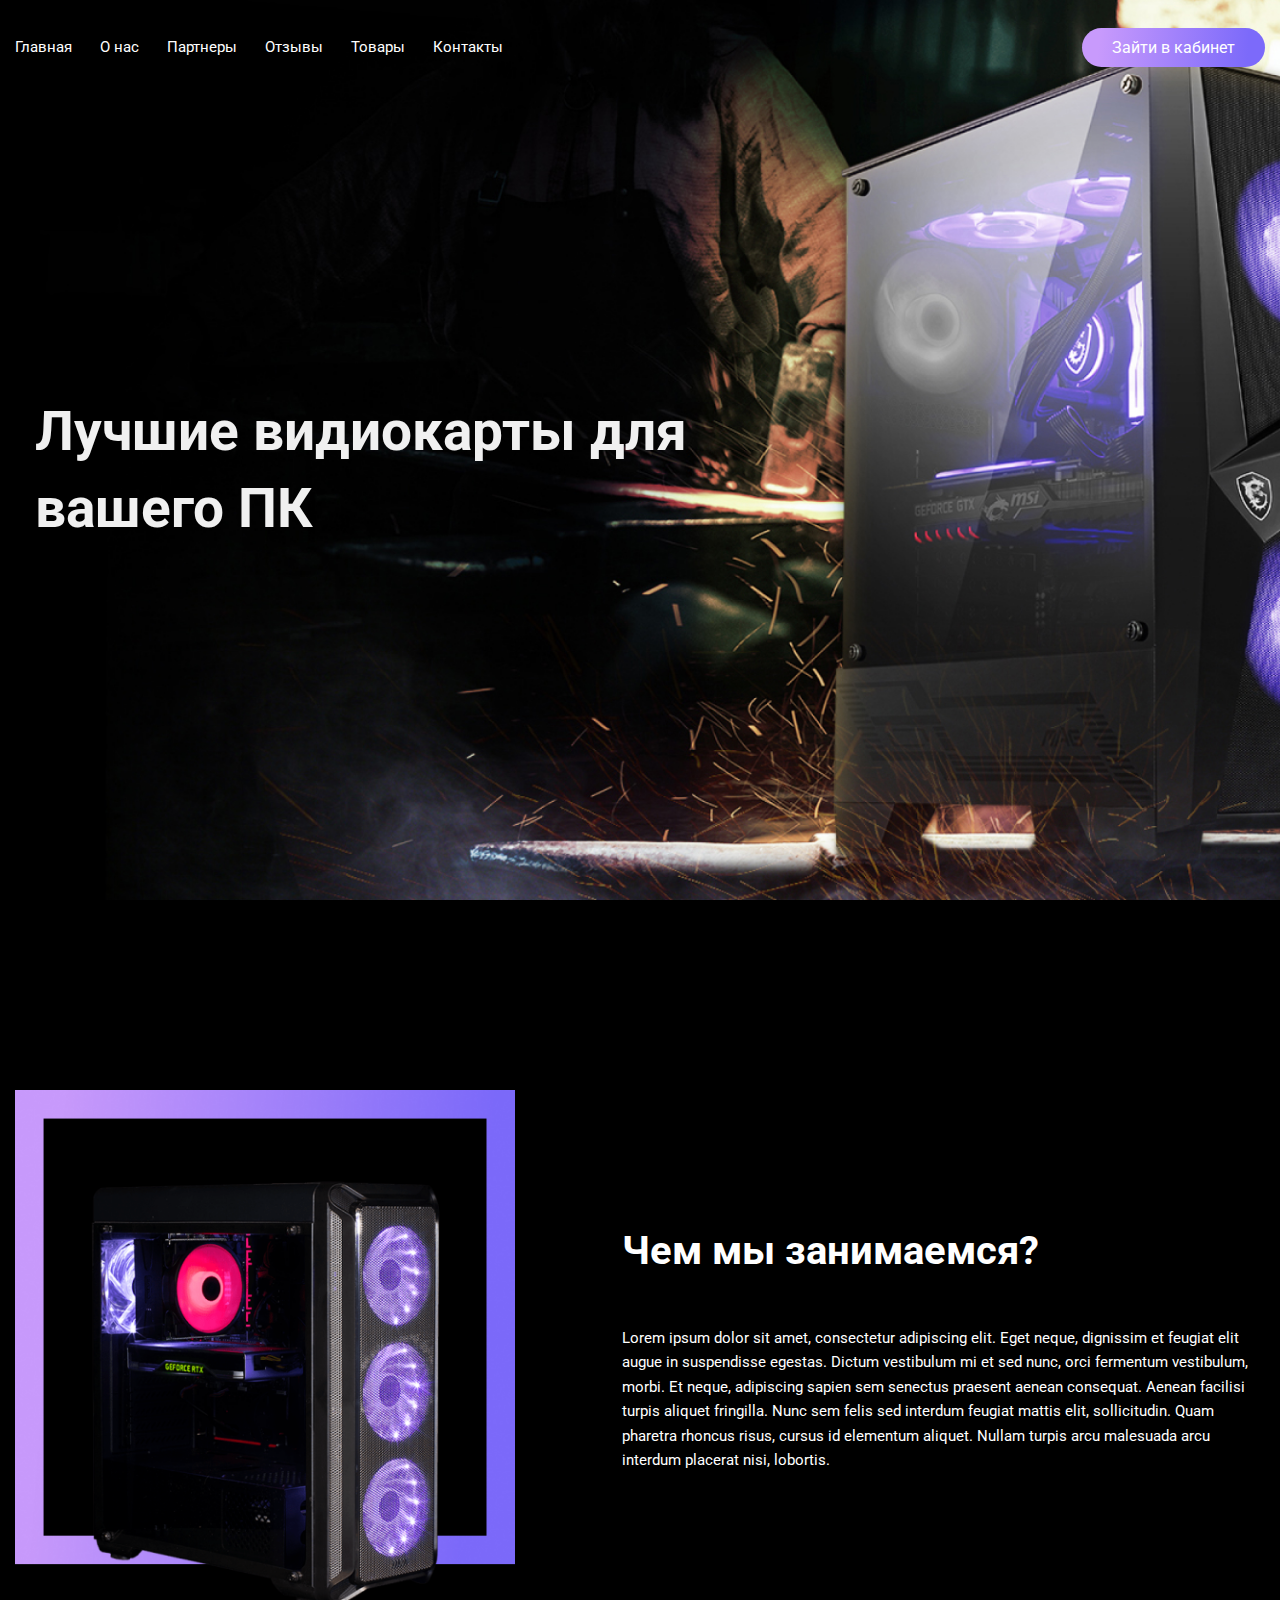
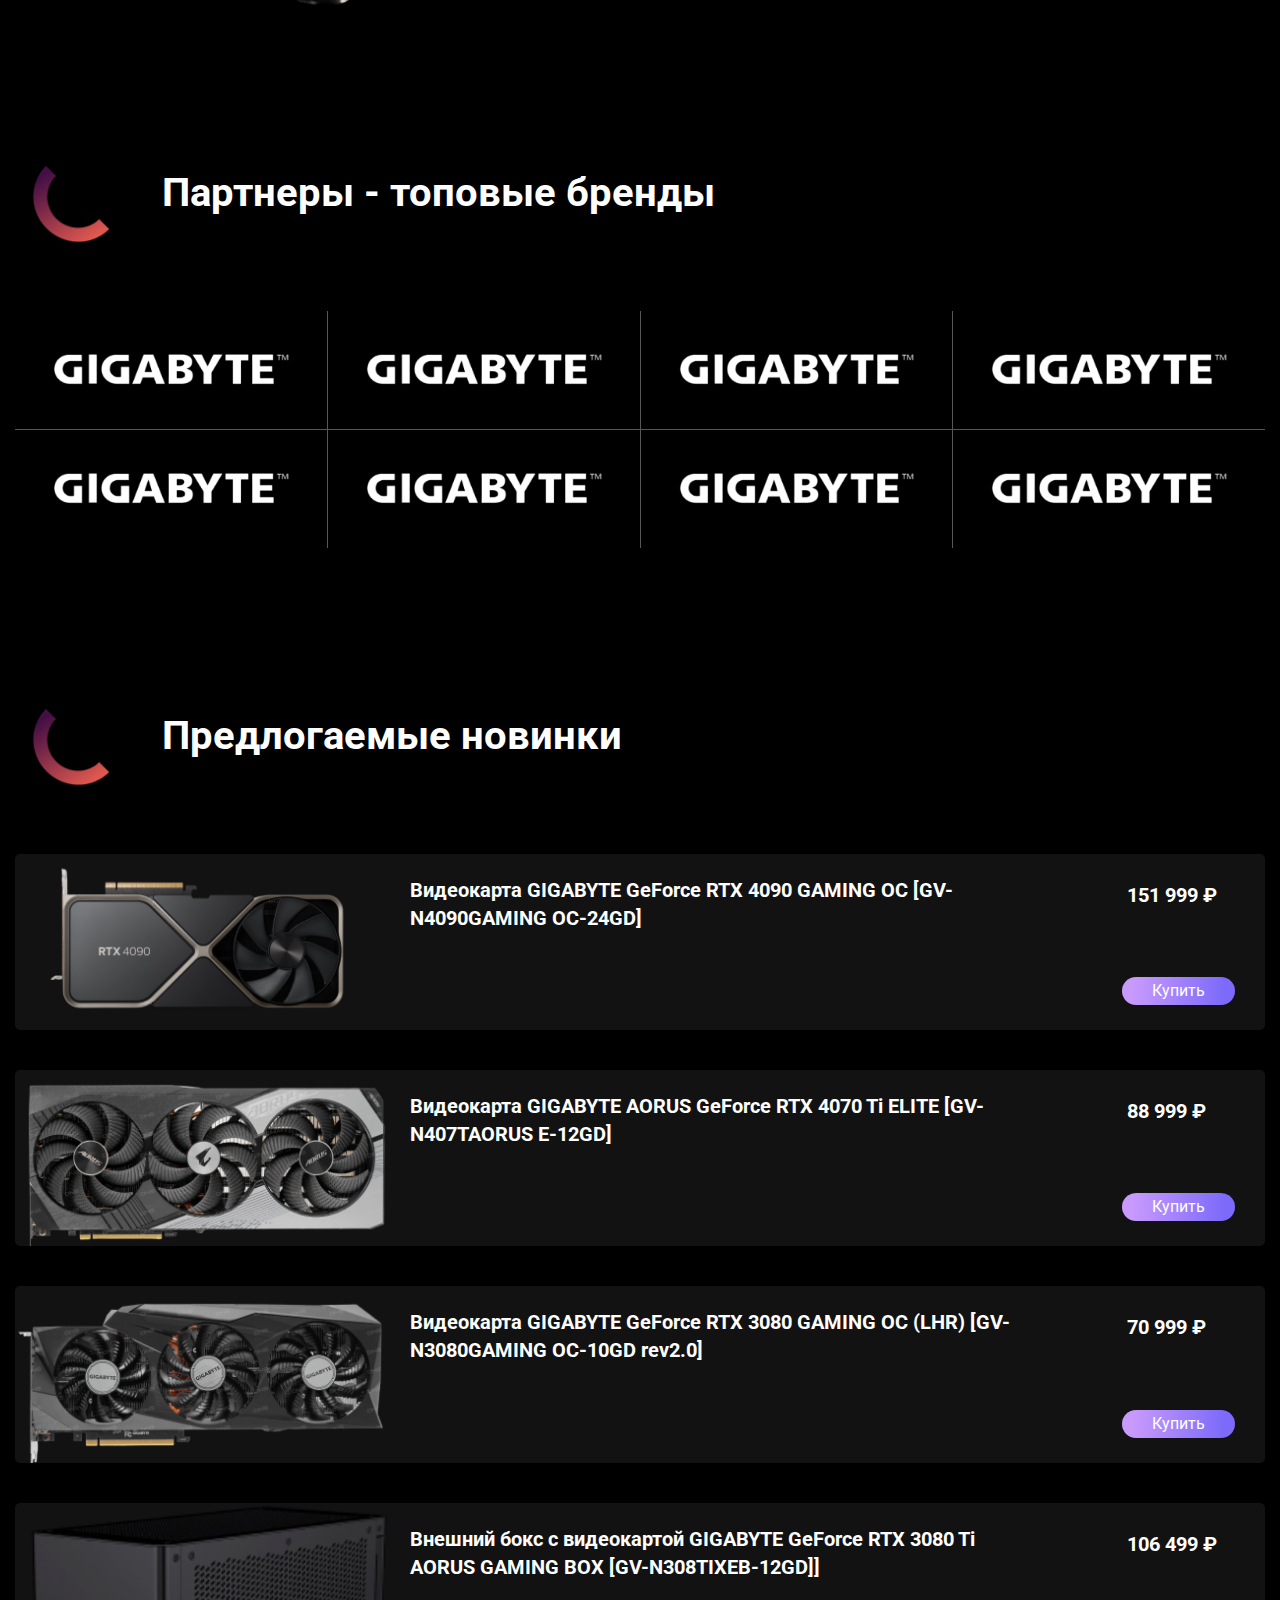
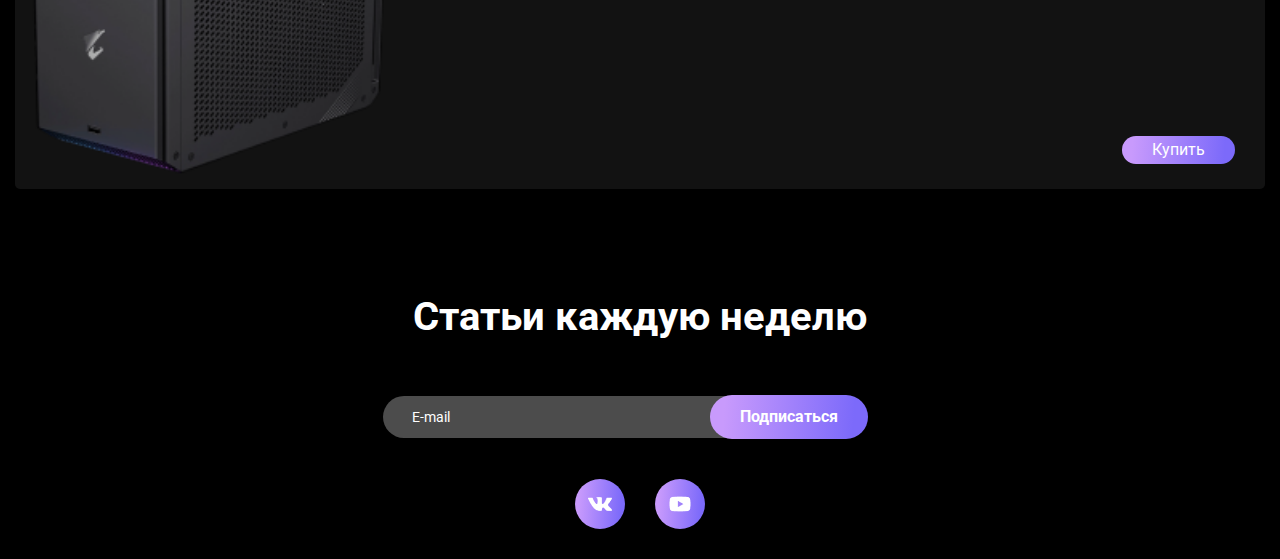
<file: index.html>
<!DOCTYPE html>
<html lang="ru">

<head>

   <!-- fonts -->
   <link rel="preconnect" href="https://fonts.googleapis.com">
   <link rel="preconnect" href="https://fonts.gstatic.com" crossorigin>
   <link href="https://fonts.googleapis.com/css2?family=Roboto:wght@400;700&display=swap" rel="stylesheet">
   <!-- /fonts -->

   <link rel="stylesheet" href="style/style.css">

   <meta charset="UTF-8">
   <meta name=description>
   <meta http-equiv="X-UA-Compatible" content="IE=edge">
   <meta name="viewport" content="width=device-width, initial-scale=1.0">

   <title>MyGame</title>

</head>

<body>
   <div class="wrapper">
      <!-- header -->
      <header class="header">
         <div class="header__conteiner">
            <div class="header__body">

               <!-- nav bar -->
               <div class="header__nav nav">
                  <nav class="nav">
                     <ul class="nav__list">
                        <li class="nav__item">
                           <a href="#" class="nav__link">Главная</a>
                        </li>
                        <li class="nav__item">
                           <a href="#" class="nav__link">О нас</a>
                        </li>
                        <li class="nav__item">
                           <a href="#" class="nav__link">Партнеры</a>
                        </li>
                        <li class="nav__item">
                           <a href="#" class="nav__link">Отзывы</a>
                        </li>
                        <li class="nav__item">
                           <a href="#" class="nav__link">Товары</a>
                        </li>
                        <li class="nav__item">
                           <a href="#" class="nav__link">Контакты</a>
                        </li>
                     </ul>
                  </nav>
               </div>
               <!-- /nav bar -->

               <button class="header__button">
                  Зайти в кабинет
               </button>
            </div>
         </div>
      </header>
      <!-- /header -->

      <!-- main -->
      <main class="main">
         <article class="hero">
            <div class="hero__conteiner _conteiner">
               <div class="hero__body">
                  <h1 class="hero__title">
                     Лучшие видиокарты для вашего ПК
                  </h1>
               </div>
            </div>
         </article>

         <section class="about">
            <div class="about__conteiner _conteiner">
               <div class="about__body">
                  <img class="about__img" src="img/about__img.png" alt="about__img">
                  <div class="about__text">
                     <h2 class="about__title">Чем мы занимаемся?</h2>
                     <p class="about__p">Lorem ipsum dolor sit amet, consectetur adipiscing elit. Eget neque, dignissim
                        et feugiat elit augue in suspendisse egestas. Dictum vestibulum mi et sed nunc, orci fermentum
                        vestibulum, morbi. Et neque, adipiscing sapien sem senectus praesent aenean consequat. Aenean
                        facilisi turpis aliquet fringilla. Nunc sem felis sed interdum feugiat mattis elit,
                        sollicitudin. Quam pharetra rhoncus risus, cursus id elementum aliquet. Nullam turpis arcu
                        malesuada arcu interdum placerat nisi, lobortis. </p>
                  </div>
               </div>
            </div>
         </section>

         <section class="partners">
            <div class="partners__conteiner _conteiner">
               <div class="partners__text">
                  <img src="img/sircel.png" alt="sircel">
                  <h2 class="partners__title">Партнеры - топовые бренды</h2>
               </div>
               <div class="partners__body">
                  <table class="partners__table">
                     <tr>
                        <td><img src="img/gigabyte-logo.png" alt="gigabyte-logo"></td>
                        <td><img src="img/gigabyte-logo.png" alt="gigabyte-logo"></td>
                        <td><img src="img/gigabyte-logo.png" alt="gigabyte-logo"></td>
                        <td><img src="img/gigabyte-logo.png" alt="gigabyte-logo"></td>
                     </tr>
                     <tr>
                        <td><img src="img/gigabyte-logo.png" alt="gigabyte-logo"></td>
                        <td><img src="img/gigabyte-logo.png" alt="gigabyte-logo"></td>
                        <td><img src="img/gigabyte-logo.png" alt="gigabyte-logo"></td>
                        <td><img src="img/gigabyte-logo.png" alt="gigabyte-logo"></td>
                     </tr>
                  </table>
               </div>
            </div>
         </section>

         <section class="novelties">
            <div class="novelties__conteiner _conteiner">
               <div class="novelties__text">
                  <img src="img/sircel.png" alt="sircel">
                  <h3 class="novelties__title">Предлогаемые новинки</h3>
               </div>

               <div class="novelties__card card">
                  <div class="card">
                     <div class="card__body">
                        <img class="card__img" src="img/RTX-4090.png" alt="RTX-4090">

                        <div class="card__text">
                           <h4 class="card__title">Видеокарта GIGABYTE GeForce RTX 4090 GAMING OC
                              [GV-N4090GAMING OC-24GD]</h4>

                           <div class="card__buy">
                              <div class="card__price">151 999 ₽</div>
                              <a href="html/productRtx4090.htm" class="card__button">
                                 <span>
                                    Купить
                                 </span>
                                 <img src="img/corzina.png" alt="corzina">
                              </a>
                           </div>
                        </div>
                     </div>
                  </div>

                  <div class="card">
                     <div class="card__body">
                        <img class="card__img" src="img/rtx-4070-ti.png" alt="RTX-4070-ti">

                        <div class="card__text">
                           <h4 class="card__title">Видеокарта GIGABYTE AORUS GeForce RTX 4070 Ti ELITE [GV-N407TAORUS E-12GD]</h4>

                           <div class="card__buy">
                              <div class="card__price">88 999 ₽</div>
                              <a href="html/productRtx4070-ti.htm" class="card__button">
                                 <span>
                                    Купить
                                 </span>
                                 <img src="img/corzina.png" alt="corzina">
                              </a>
                           </div>
                        </div>
                     </div>
                  </div>

                  <div class="card">
                     <div class="card__body">
                        <img class="card__img" src="img/rtx-3080.png" alt="RTX-3080">

                        <div class="card__text">
                           <h4 class="card__title">Видеокарта GIGABYTE GeForce RTX 3080 GAMING OC (LHR) [GV-N3080GAMING OC-10GD rev2.0]</h4>

                           <div class="card__buy">
                              <div class="card__price">70 999 ₽</div>
                              <a href="html/productRtx3080.htm" class="card__button">
                                 <span>
                                    Купить
                                 </span>
                                 <img src="img/corzina.png" alt="corzina">
                              </a>
                           </div>
                        </div>
                     </div>
                  </div>

                  <div class="card">
                     <div class="card__body">
                        <img class="card__img" src="img/rtx-3080-ti.png" alt="RTX-3080-ti">

                        <div class="card__text">
                           <h4 class="card__title">Внешний бокс с видеокартой GIGABYTE GeForce RTX 3080 Ti AORUS GAMING BOX [GV-N308TIXEB-12GD]]</h4>

                           <div class="card__buy">
                              <div class="card__price">106 499 ₽</div>
                              <a href="html/productRtx3080-ti.htm" class="card__button">
                                 <span>
                                    Купить
                                 </span>
                                 <img src="img/corzina.png" alt="corzina">
                              </a>
                           </div>
                        </div>
                     </div>
                  </div>

               </div>
            </div>
         </section>
      </main>
      <!-- /main -->

      <footer class="footer">
         <div class="footer__conteiner _conteiner">
            <div class="footer__body">
               <h2 class="footer__title">Статьи каждую неделю</h2>
               <form action="" class="footer__form form">
                  <input type="email" class="form__email" placeholder="E-mail">
                  <button class="form__submit">Подписаться</button>
               </form>
               <nav class="footer__nav ">
                     <a href="https://vk.com/id287400942" target="_blank" class="footer__social">
                        <img src="img/vk.png" alt="vk">
                     </a>
                  <a href="https://www.youtube.com/channel/UCeGQLW2G86-ghLwMhpUsN" target="_blank" class="footer__social">
                     <img src="img/youtube.png" alt="youtube">
                  </a>
               </nav>
            </div>
         </div>
      </footer>
   </div>
</body>

</html>
</file>
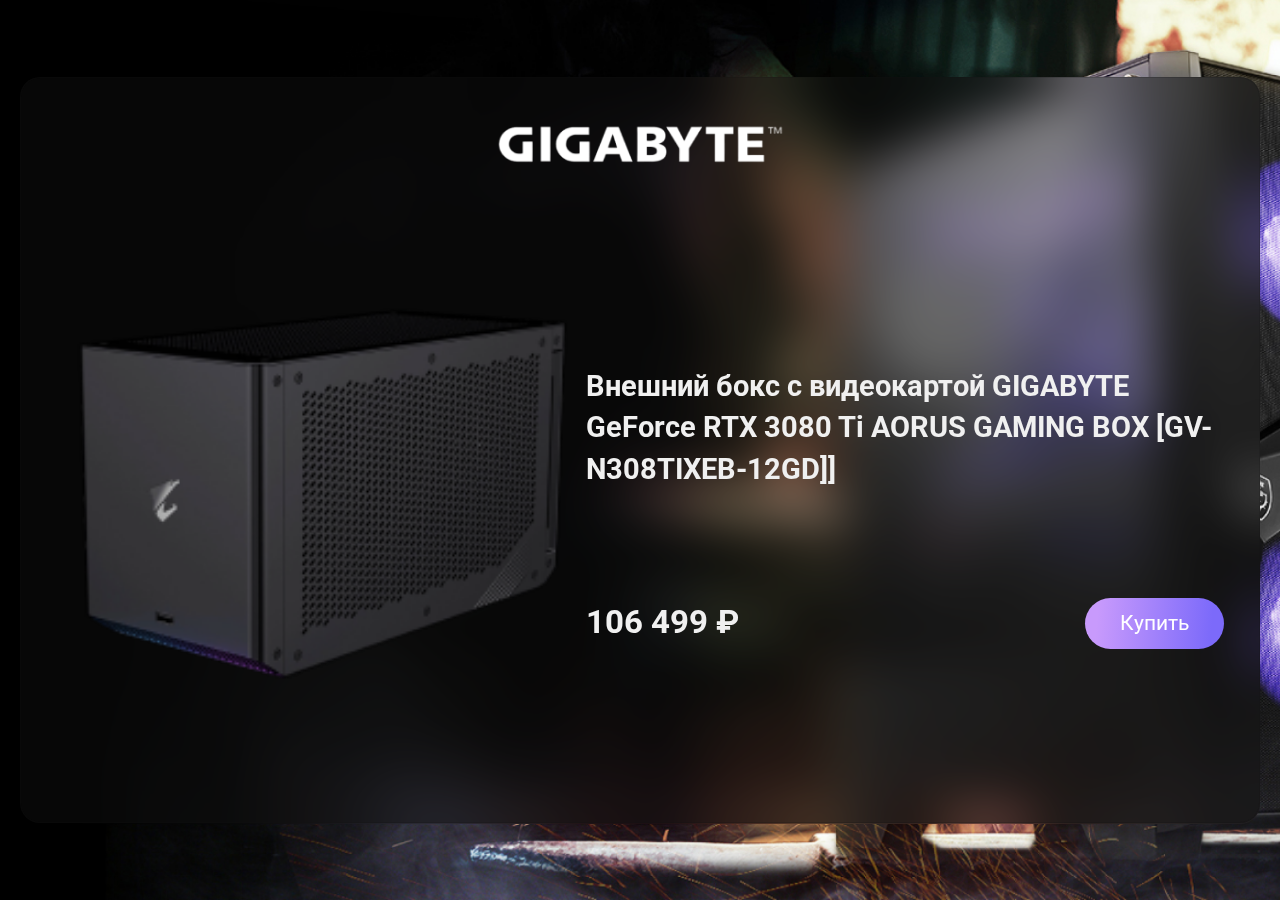
<file: html/productRtx3080-ti.htm>
<!DOCTYPE html>
<html lang="ru">

<head>
   <!-- fonts -->
   <link rel="preconnect" href="https://fonts.googleapis.com">
   <link rel="preconnect" href="https://fonts.gstatic.com" crossorigin>
   <link href="https://fonts.googleapis.com/css2?family=Roboto:wght@400;700&display=swap" rel="stylesheet">
   <!-- /fonts -->

   <link rel="stylesheet" href="../style/product.css">

   <meta charset="UTF-8">
   <meta name=description>
   <meta http-equiv="X-UA-Compatible" content="IE=edge">
   <meta name="viewport" content="width=device-width, initial-scale=1.0">

   <title>RTX 3080-ti</title>
</head>

<body>
   <div class="wrapper">
      <main class="main">
         <section class="product">
            <div class="product__conteiner">
               <div class="product__header">
                  <h1 class="product__company">
                     <img src="../img/gigabyte-logo.png" alt="gigabyte-logo">
                  </h1>
               </div>
               <div class="product__main">
                  <div class="product__body">
                     <img src="../img/rtx-3080-ti.png" alt="RTX-3080-ti" class="product__img">

                     <div class="product__text">
                        <h2 class="product__title">Внешний бокс с видеокартой GIGABYTE GeForce RTX 3080 Ti AORUS GAMING BOX [GV-N308TIXEB-12GD]]</h2>

                        <div class="product__buy">
                           <div class="product__price">106 499 ₽</div>
                           <a href="../index.html" class="product__button">
                              <span>Купить</span>
                              <img src="../img/corzina.png" alt="corzina">
                           </a>
                        </div>
                     </div>
                  </div>
               </div>
            </div>
         </section>
      </main>
   </div>
</body>

</html>
</file>
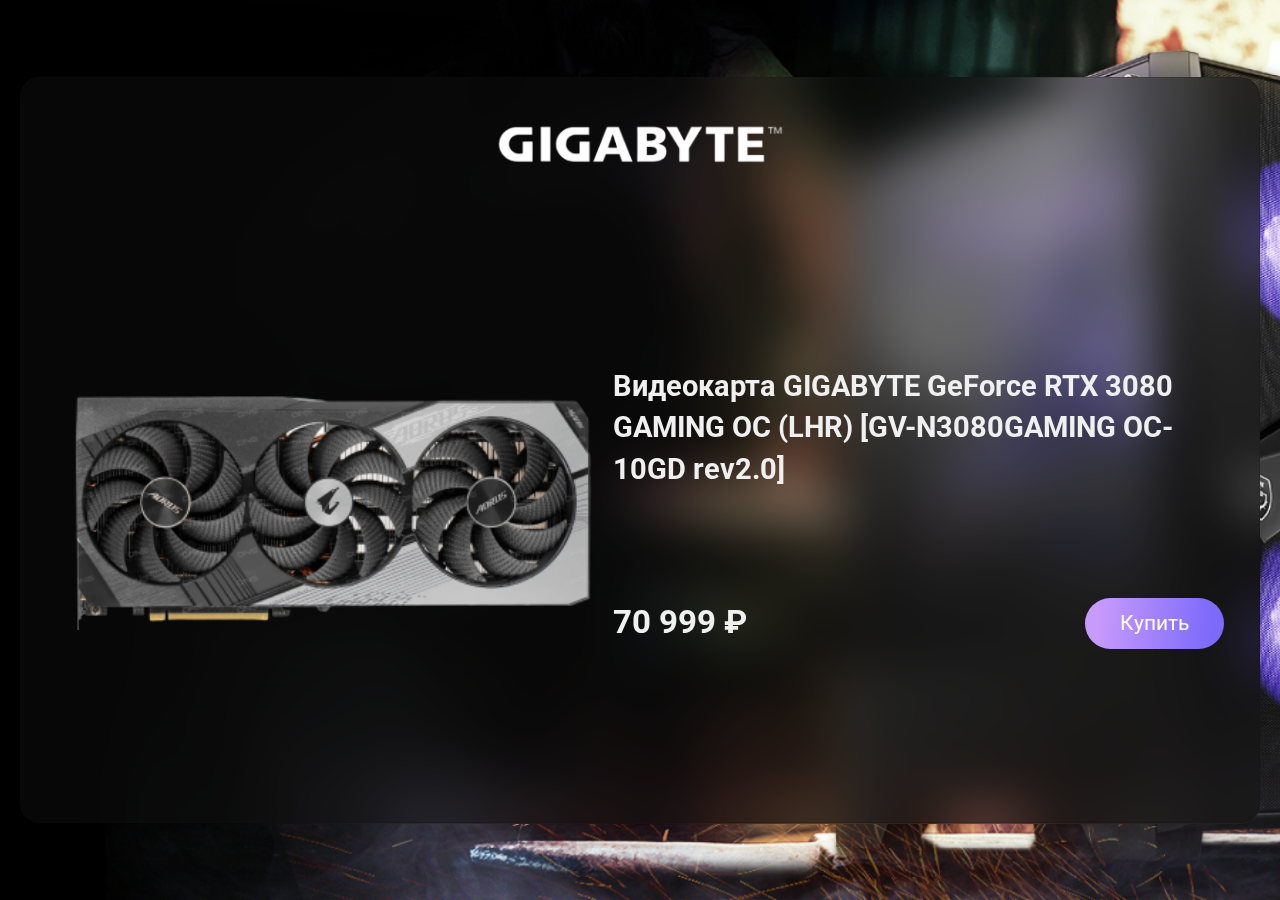
<file: html/productRtx3080.htm>
<!DOCTYPE html>
<html lang="ru">

<head>
   <!-- fonts -->
   <link rel="preconnect" href="https://fonts.googleapis.com">
   <link rel="preconnect" href="https://fonts.gstatic.com" crossorigin>
   <link href="https://fonts.googleapis.com/css2?family=Roboto:wght@400;700&display=swap" rel="stylesheet">
   <!-- /fonts -->

   <link rel="stylesheet" href="../style/product.css">

   <meta charset="UTF-8">
   <meta name=description>
   <meta http-equiv="X-UA-Compatible" content="IE=edge">
   <meta name="viewport" content="width=device-width, initial-scale=1.0">

   <title>RTX 3080</title>
</head>

<body>
   <div class="wrapper">
      <main class="main">
         <section class="product">
            <div class="product__conteiner">
               <div class="product__header">
                  <h1 class="product__company">
                     <img src="../img/gigabyte-logo.png" alt="gigabyte-logo">
                  </h1>
               </div>
               <div class="product__main">
                  <div class="product__body">
                     <img src="../img/rtx-4070-ti.png" alt="RTX-4070-ti" class="product__img">

                     <div class="product__text">
                        <h2 class="product__title">Видеокарта GIGABYTE GeForce RTX 3080 GAMING OC (LHR) [GV-N3080GAMING OC-10GD rev2.0]</h2>

                        <div class="product__buy">
                           <div class="product__price">70 999 ₽</div>
                           <a href="../index.html" class="product__button">
                              <span>Купить</span>
                              <img src="../img/corzina.png" alt="corzina">
                           </a>
                        </div>
                     </div>
                  </div>
               </div>
            </div>
         </section>
      </main>
   </div>
</body>

</html>
</file>
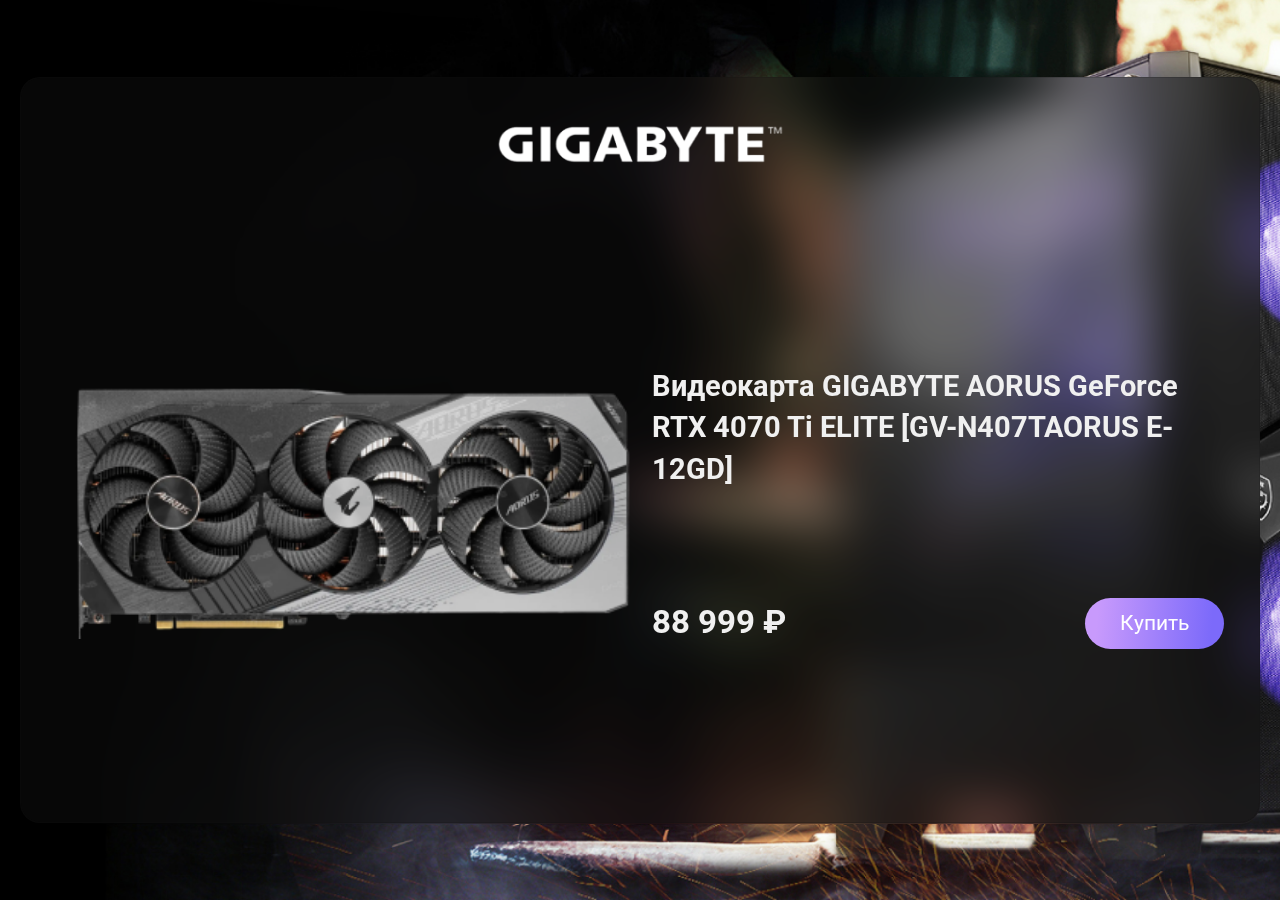
<file: html/productRtx4070-ti.htm>
<!DOCTYPE html>
<html lang="ru">

<head>
   <!-- fonts -->
   <link rel="preconnect" href="https://fonts.googleapis.com">
   <link rel="preconnect" href="https://fonts.gstatic.com" crossorigin>
   <link href="https://fonts.googleapis.com/css2?family=Roboto:wght@400;700&display=swap" rel="stylesheet">
   <!-- /fonts -->

   <link rel="stylesheet" href="../style/product.css">

   <meta charset="UTF-8">
   <meta name=description>
   <meta http-equiv="X-UA-Compatible" content="IE=edge">
   <meta name="viewport" content="width=device-width, initial-scale=1.0">

   <title>RTX 4070-ti</title>
</head>

<body>
   <div class="wrapper">
      <main class="main">
         <section class="product">
            <div class="product__conteiner">
               <div class="product__header">
                  <h1 class="product__company">
                     <img src="../img/gigabyte-logo.png" alt="gigabyte-logo">
                  </h1>
               </div>
               <div class="product__main">
                  <div class="product__body">
                     <img src="../img/rtx-4070-ti.png" alt="RTX-4070-ti" class="product__img">

                     <div class="product__text">
                        <h2 class="product__title">Видеокарта GIGABYTE AORUS GeForce RTX 4070 Ti ELITE [GV-N407TAORUS E-12GD]</h2>

                        <div class="product__buy">
                           <div class="product__price">88 999 ₽</div>
                           <a href="../index.html" class="product__button">
                              <span>Купить</span>
                              <img src="../img/corzina.png" alt="corzina">
                           </a>
                        </div>
                     </div>
                  </div>
               </div>
            </div>
         </section>
      </main>
   </div>
</body>

</html>
</file>
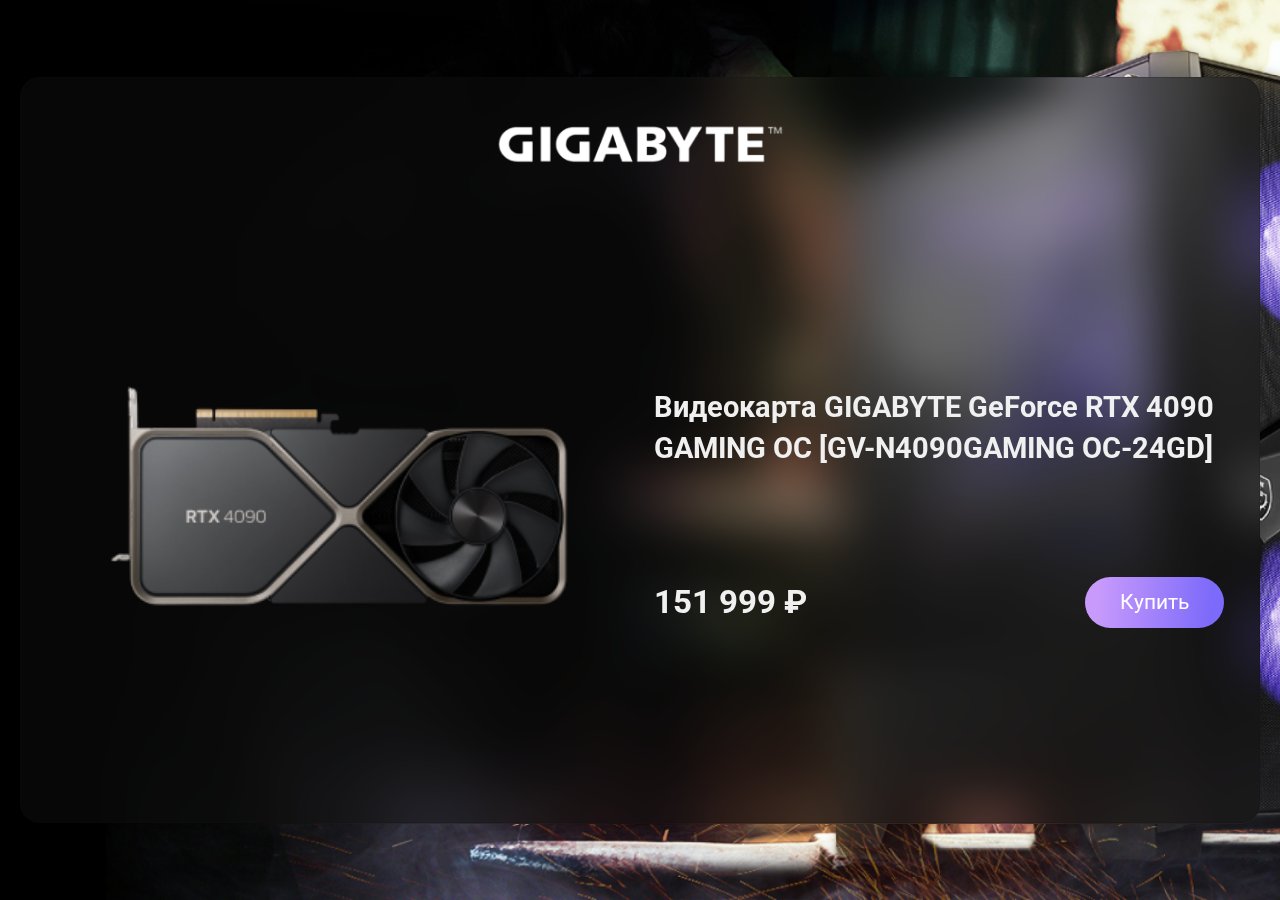
<file: html/productRtx4090.htm>
<!DOCTYPE html>
<html lang="ru">

<head>
   <!-- fonts -->
   <link rel="preconnect" href="https://fonts.googleapis.com">
   <link rel="preconnect" href="https://fonts.gstatic.com" crossorigin>
   <link href="https://fonts.googleapis.com/css2?family=Roboto:wght@400;700&display=swap" rel="stylesheet">
   <!-- /fonts -->

   <link rel="stylesheet" href="../style/product.css">

   <meta charset="UTF-8">
   <meta name=description>
   <meta http-equiv="X-UA-Compatible" content="IE=edge">
   <meta name="viewport" content="width=device-width, initial-scale=1.0">

   <title>RTX 4090</title>
</head>

<body>
   <div class="wrapper">
      <main class="main">
         <section class="product">
            <div class="product__conteiner">
               <div class="product__header">
                  <h1 class="product__company">
                     <img src="../img/gigabyte-logo.png" alt="gigabyte-logo">
                  </h1>
               </div>
               <div class="product__main">
                  <div class="product__body">
                     <img src="../img/RTX-4090.png" alt="RTX-4090" class="product__img">

                     <div class="product__text">
                        <h2 class="product__title">Видеокарта GIGABYTE GeForce RTX 4090 GAMING OC
                           [GV-N4090GAMING OC-24GD]</h2>

                        <div class="product__buy">
                           <div class="product__price">151 999 ₽</div>
                           <a href="../index.html" class="product__button">
                              <span>Купить</span>
                              <img src="../img/corzina.png" alt="corzina">
                           </a>
                        </div>
                     </div>
                  </div>
               </div>
            </div>
         </section>
      </main>
   </div>
</body>

</html>
</file>
<file: style/style.css>
/* переменные */
:root{
   --light: #fff;
   --bagraundGradPurpel: linear-gradient(94.26deg, #C89AFC 9.51%, #7C6AFA 90.23%);
   --bagraungGradOren:linear-gradient(94.78deg, #DF5950 11.19%, #451046 93.72%);;
   --opasitiLight:#ffffff57;;
}
/*-------------------------------------------------------------------------------------------*/

/*Обнуление*/
*{
   padding: 0;
   margin: 0;
   border: 0;
   box-sizing: border-box;
}


:focus, :active {
   outline: none;
}

a:focus, a:active {
   outline: none;
}

nav, footer, header, aside {
   display: block;
}

html, body {
   background: #000;
   color: var(--light);
   font-family: 'Roboto', sans-serif;
   height: 100%;
   width: 100%;
   font-size: 100%;
   line-height: 1;
   font-size: 16px;
}

a{
   text-decoration: none;
}

ul li{
   list-style-type: none;
}

input,button,textarea{
   font-family:inherit;
}

button{
   cursor: pointer;
}

h1,h2,h3,h4,h5,h6{
   font-size: inherit;
   font-weight: 400;
}


.wrapper{
   min-height: 100vh;
   display: flex;
   flex-direction: column;
}

.main{
   flex: 1 1 auto;
   margin-bottom: 100px;
}

@media (max-width:1126px) {
   .main{
      margin-top: 50px;
   }
}


/* custom-*/

/* scroll */
::-webkit-scrollbar {
   width: 10px;
}

::-webkit-scrollbar-track {
   background: var(#000);
}

::-webkit-scrollbar-thumb {
   border-radius: 5px;
   background: var(--bagraundGradPurpel);
}


/* selection */
::selection {
   color: #fff;
   background: #7C6AFA; 
}
/*-------------------------------------------------------------------------------------------*/

._conteiner{
   max-width: 1345px;
   margin: 0 auto;
   width: 100%;
   padding: 0 15px;
}

/* header */

.header{
   position: absolute;
   width: 100%;
   top: 0;
   left: 0;
   margin-top: 28px;
}

.header__conteiner{
   max-width: 1850px;
   margin: 0 auto;
   width: 100%;
   padding: 0 15px;
}

.header__body{
   align-items: center;
   justify-content: space-between;
   display: flex;
}

.nav__list{
   gap: 28px;
   display: flex;
   overflow-wrap: break-word;
   flex-wrap: wrap;
}

.nav__item{
   position: relative;
}

.nav__item::after{
   transition: .2s transform linear;
   content: "";
   position:absolute;
   bottom: -5px;
   left: 0;
   width: 100%;
   height:1px;
   background: var(--bagraundGradPurpel);
   transform: scaleX(0);
}

.nav__item:hover::after{
   transform: scaleX(1);
}

.nav__link{
   font-size: calc(14px + 2 * (100vw / 1920));
   color: var(--light);
}

.header__button{
   overflow: hidden;
   position: relative;
   z-index: 1;
   font-size: 16px;
   color: var(--light);
   background: var(--bagraundGradPurpel);
   padding: 10px 30px;
   border-radius: 50px;
}

.header__button::after{
   border-radius: 50px;
   transition: .2s opacity linear;
   content: "";
   position: absolute;
   width: 100%;
   height: 100%;
   z-index: -1;
   top: 0%;
   right: 0%;
   background: var(--bagraungGradOren);
   opacity: 0;
}

.header__button:hover::after{
   opacity: 1;
}

/*-------------------------------------------------------------------------------------------*/

/* hero */

.hero{
   background: url("../img/main-screen__bgc.jpg") center/cover no-repeat;
   width: 100%;
   color: #f0f0f0;
   min-height: 100vh;
   display: flex;
   padding: 20px 0;
}

.hero__body{
   margin-top: 20px;
   flex: 1 1 auto;
   width: 100%;
   height: 100%;
   display: flex;
   justify-content: center;
   flex-direction: column;
   padding: 0 20px;
}

.hero__title{
   font-size: calc(38px + 26 * (100vw / 1920));
   font-weight: 700;
   line-height: 140%;
   max-width: 667px;
}


/*-------------------------------------------------------------------------------------------*/

/* about */

.about{
   margin-top: 190px;
}

.about__body{
   align-items: center;
   display: flex;
   flex-wrap: wrap;
   justify-content: space-between;
   gap: 15px;
}

@media (max-width:1126px) {
   .about{
      margin-top: 70px;
   }


   .about__body{
      justify-content: center;
   }
   .about__title{
      text-align: center;
   }

}

.about__title{
   font-size: calc(24px + 24 * (100vw / 1920));
   font-weight: 700;
   line-height: 140%;
   margin-bottom: 47px;
}


.about__p{
   font-size: calc(14px + 2 * (100vw / 1920));
   max-width: 642.84px;
   line-height: 160%;
}

.about__img{
   object-fit: fill;
   max-width: 40%;
   max-height: auto;
}

/*-------------------------------------------------------------------------------------------*/

/* partners */

.partners{
   margin-top: 160px;
}

@media (max-width:1126px) {
   .partners{
      margin-top: 90px;
   }
}

.partners__body{
   overflow-y: auto;
}

.partners__text{
   flex-wrap: wrap;
   display: flex;
   gap: 52px;
}

@media (max-width:613px) {
   .partners__text{
      justify-content: center;
   }
}

.partners__text img{
   max-width: 95px;
   width: 100%;
   height: 95px;
}

.partners__title{
   display: flex;
   align-items: start;
   gap: 52px;
   position: relative;
   font-size: calc(24px + 24 * (100vw / 1920));
   line-height: 140%;
   font-weight: 700;
   margin-bottom: 90px;
}

.partners__table{
   max-width: 1296px;
   border-collapse: collapse;
   margin: 0 auto;
}

.partners__table td{
   text-align: center;
   padding: 36px;
}

.partners__table td img{
   width: 100%;
}

@media (max-width:900px) {
   .partners__table td img{
      width: 170px;
   }
}

.partners__table td:not(:last-child) {
   border-right: 1px solid var(--opasitiLight)
}

.partners__table tr:not(:last-child) {
   border-bottom: 1px solid var(--opasitiLight);
}

/*-------------------------------------------------------------------------------------------*/
/* novelties */

.novelties{
   margin-top: 160px;
}

@media (max-width:1126px) {
   .novelties{
      margin-top: 90px;
   }
}

.novelties__text{
   flex-wrap: wrap;
   display: flex;
   gap: 52px;
}


@media (max-width:613px) {
   .novelties__text{
      justify-content: center;
   }
}

.novelties__text img{
   max-width: 95px;
   width: 100%;
   height: 95px;
}

.novelties__title{
   display: flex;
   align-items: start;
   gap: 52px;
   position: relative;
   font-size: calc(24px + 24 * (100vw / 1920));
   line-height: 140%;
   font-weight: 700;
   margin-bottom: 90px;
}

.card:not(:last-child){
   margin-bottom: 40px;
}

.card__body{
   border-radius: 5px;
   width: 100%;
   background: #121212;
   display: flex;
}

.card__img{
   object-fit: contain;
   width: 100%;
   min-width: 200px;
   max-width: 390px;
   padding-right: 15px;
}

.card__text{
   margin-top: 22px;
   display: flex;
   justify-content: space-between;
   flex: 1 1 auto;
}

@media (max-width:900px) {
   .card__text{
      flex-wrap: wrap;
   }
   .card__buy{
      width: 100%;
      align-items: end;
   }
}

.card__title{
   padding: 0 5px;
   max-width: 612.43px;
   font-weight: 700;
   font-size: calc(12px + 12 * (100vw / 1920));
   line-height: 140%;
}

.card__buy{
   margin-right: 30px;
   justify-content: center;
   display: flex;
   flex-direction: column;
}

.card__price{
   padding-top: 5px;
   margin-left: 5px;
   white-space:nowrap;
   margin-right: 10px;
   font-size: calc(12px + 12 * (100vw / 1920));
   font-weight: 700;
line-height: 140%;
   flex: 1 1 auto;
}

.card__button{
   z-index: 1;
   position: relative;
   display: flex;
   justify-content: center;
   align-items: center;
   margin-bottom: 25px;
   color: var(--light);
   background: var(--bagraundGradPurpel);
   padding: 6px 30px;
   font-size: 16px;
   border-radius: 50px;
}

.card__button::after{
   border-radius: 50px;
   transition: .2s opacity linear;
   content: "";
   position: absolute;
   width: 100%;
   height: 100%;
   z-index: -1;
   top: 0%;
   right: 0%;
   background: var(--bagraungGradOren);
   opacity: 0;
}

.card__button:hover::after{
   opacity: 1;
}

.card__button img{
   display: none;
   width: 25px;
   object-fit: contain;
}

@media (max-width:540px) {
   .card__button{
      margin-top: 15px;
      padding: 6px 30px;
   }

   .card__button span{
      display: none;
   }

   .card__button img{
      display: block;
   }
}


@media (max-width:450px) {
   .card__button{
      width: 100%;
   }

   .card__body{
      flex-wrap: wrap;
   }

   .card__buy{
      flex-direction: row;
      align-items: center;
   }
}
/*-------------------------------------------------------------------------------------------*/

/* footer */

.footer{
   text-align: center;
   margin-bottom: 30px;
}

.footer__title{
   font-size: calc(24px + 24 * (100vw / 1920));
   line-height: 140%;
   font-weight: 700;
}

.form__email{
   padding-left: 29px;
   padding-right: 35px;
   width: 100%;
   max-width: 353px;
   height: 42px;
   background: #ffffff4c;
   border-radius: 50px 0px 0px 50px;
   font-weight: 400;
   font-size: 14px;
   line-height: 160%;
   color: var(--light);
}

.form__email::placeholder{
   color: #fff;
   font-weight: 400;
   font-size: 14px;
   line-height: 160%;
}

.form__submit{
   margin-top: 50px;
   z-index: 1;
   position: relative;
   right: 30px;
   padding: 10px 30px;
   font-weight: 700;
   font-size: 16px;
   line-height: 150%;
   background: var(--bagraundGradPurpel);
   border-radius: 50px;
   color: var(--light);
}

.form__submit::after{
   border-radius: 50px;
   transition: .2s opacity linear;
   content: "";
   position: absolute;
   width: 100%;
   height: 100%;
   z-index: -1;
   top: 0%;
   right: 0%;
   background: var(--bagraungGradOren);
   opacity: 0;
}

.form__submit:hover::after{
   opacity: 1;
}

@media (max-width:546px) {
   .form__email{
      border-radius: 50px;
   }

   .form__submit{
      max-width: 353px;
      right: 0;
      width: 100%;
      margin-top: 15px;
   }
}

.footer__nav{
   display: flex;
   justify-content: center;
   align-items: center;
}

.footer__social{
   position: relative;
   z-index: 1;
   display: flex;
   width: 50px;
   height: 50px;
   margin-top: 40px;
   border-radius: 50%;
   background: var(--bagraundGradPurpel);
   justify-content: center;
   align-items: center;
}

.footer__social img{
   width: 24px;
   height: 24px;
}

.footer__social:not(:last-child){
   margin-right: 30px;
}


.footer__social::after{
   border-radius: 50px;
   transition: .2s opacity linear;
   content: "";
   position: absolute;
   width: 100%;
   height: 100%;
   z-index: -1;
   top: 0%;
   right: 0%;
   background: var(--bagraungGradOren);
   opacity: 0;
}

.footer__social:hover::after{
   opacity: 1;
}
</file>
<file: style/product.css>
/* переменные */
:root{
   --light: #fff;
   --bagraundGradPurpel: linear-gradient(94.26deg, #C89AFC 9.51%, #7C6AFA 90.23%);
   --bagraungGradOren:linear-gradient(94.78deg, #DF5950 11.19%, #451046 93.72%);;
   --opasitiLight:#ffffff57;;
}
/*-------------------------------------------------------------------------------------------*/

/*Обнуление*/
*{
   padding: 0;
   margin: 0;
   border: 0;
   box-sizing: border-box;
}


:focus, :active {
   outline: none;
}

a:focus, a:active {
   outline: none;
}

nav, footer, header, aside {
   display: block;
}

html, body {
   background: url("../img/main-screen__bgc.jpg") center/cover no-repeat;
   color: var(--light);
   font-family: 'Roboto', sans-serif;
   min-height: 100%;
   width: 100%;
   font-size: 100%;
   line-height: 1;
   font-size: 16px;
}

a{
   text-decoration: none;
}

ul li{
   list-style-type: none;
}

input,button,textarea{
   font-family:inherit;
}

button{
   cursor: pointer;
}

h1,h2,h3,h4,h5,h6{
   font-size: inherit;
   font-weight: 400;
}


.wrapper{
   min-height: 100vh;
   display: flex;
   flex-direction: column;
}

.main{
   flex: 1 1 auto;
}


/* custom-*/

/* scroll */
::-webkit-scrollbar {
   width: 10px;
}

::-webkit-scrollbar-track {
   background: var(#000);
}

::-webkit-scrollbar-thumb {
   border-radius: 5px;
   background: var(--bagraundGradPurpel);
}


/* selection */
::selection {
   color: #fff;
   background: #7C6AFA; 
}
/*-------------------------------------------------------------------------------------------*/

.product{
   width: 100%;
   color: #f0f0f0;
   min-height: 100vh;
   display: flex;
   padding: 20px 20px;
   align-items: center;
}

.product__conteiner{
   max-width: 1706px;
   margin: 0 auto;
   width: 100%;
   padding: 0 15px;
   background: rgba(18, 18, 18, 0.4);
   border: 1px solid rgba(18, 18, 18, 0.2);
   backdrop-filter: blur(25px);
   border-radius: 20px;
}

.product__body{
   margin-top: 20px;
   flex: 1 1 auto;
   width: 100%;
   min-height: 70vh;
   display: flex;
   justify-content: space-between;
   align-items: center;
   padding: 0 20px;
}

.product__company {
   margin-top: 40px;
   text-align: center;
}

.product__company img{
   width: 24%;
   object-fit: contain;
}

@media (max-width:900px) {
   .product__company img{
      width: 170px;
   }
}


.product__img{
   object-fit: contain;
   width: 100%;
   min-width: 200px;
   max-width: 700px;
   margin-bottom: 10px;
   padding-right: 15px;
}

.product__title{
   margin-bottom: 108px;
   font-weight: 700;
   font-size: 36px;
   font-size: calc(16px + 20 * (100vw / 1920));
   line-height: 140%;
}

.product__buy{
   display: flex;
   flex-wrap: wrap;
   align-items: center;
   justify-content: space-between;
}

.product__price{
   padding-right: 5px;
   font-weight: 700;
   font-size: calc(14px + 28 * (100vw / 1920));
   line-height: 140%;
}

.product__button{
   z-index: 1;
   position: relative;
   padding: 10px 35px;
   background:var(--bagraundGradPurpel);
   border-radius: 50px;
   font-weight: 400;
   font-size: calc(14px + 10 * (100vw / 1920));
line-height: 150%;
color: var(--light);
}

.product__button::after{
   border-radius: 50px;
   transition: .2s opacity linear;
   content: "";
   position: absolute;
   width: 100%;
   height: 100%;
   z-index: -1;
   top: 0%;
   right: 0%;
   background: var(--bagraungGradOren);
   opacity: 0;
}

.product__button:hover::after{
   opacity: 1;
}


.product__button img{
   display: none;
   width: 25px;
   object-fit: contain;
}

@media (max-width:650px) {
   .product__button{
      padding: 10px 40px;
   }

   .product__button span{
      display: none;
   }

   .product__button img{
      display: block;
   }
}

@media (max-width:900px) {
   .product__title{
      margin-bottom: 50px;
   }
}

@media (max-width:880px) {
   .product__body{
      flex-wrap: wrap;
   }

   .product__img{
      padding-right: 0;
   }
}

@media (max-width:430px) {
   .product__img{
      width: 100%;
   }
}

@media (max-width:336px) {
   .product__price{
      width: 100%;
      text-align: center;
      margin-bottom: 10px;
   }

   .product__button{
      width: 100%;
   }

   .product__button img{
      margin: 0 auto;
   }
}
</file>
